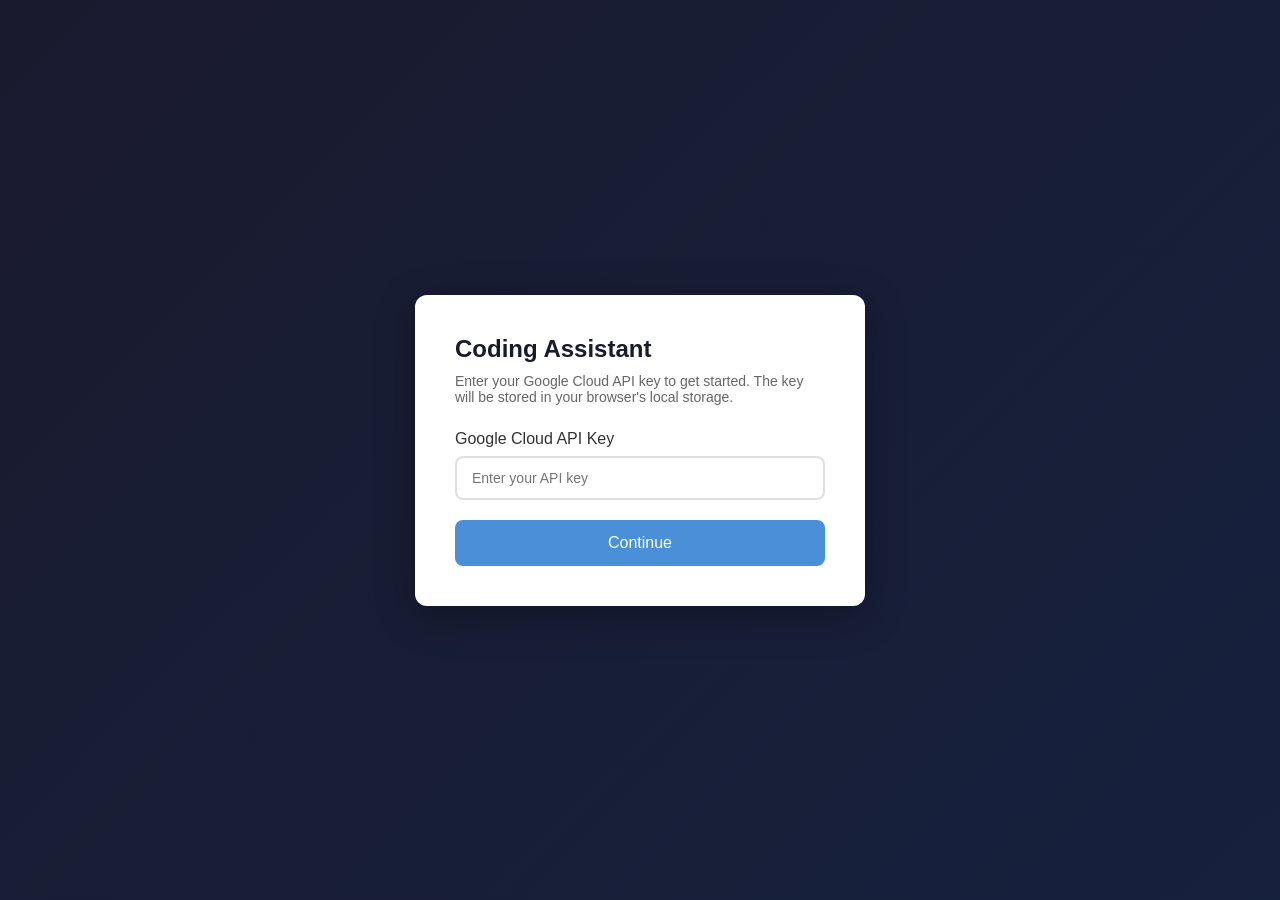
<file: index.html>
<!DOCTYPE html>
<html lang="en">
<head>
  <meta charset="UTF-8">
  <meta name="viewport" content="width=device-width, initial-scale=1.0">
  <title>Coding Assistant - Setup</title>
  <style>
    * {
      box-sizing: border-box;
      margin: 0;
      padding: 0;
    }
    body {
      font-family: -apple-system, BlinkMacSystemFont, 'Segoe UI', Roboto, sans-serif;
      background: linear-gradient(135deg, #1a1a2e 0%, #16213e 100%);
      min-height: 100vh;
      display: flex;
      align-items: center;
      justify-content: center;
    }
    .container {
      background: #fff;
      padding: 40px;
      border-radius: 12px;
      box-shadow: 0 10px 40px rgba(0,0,0,0.3);
      max-width: 450px;
      width: 90%;
    }
    h1 {
      color: #1a1a2e;
      margin-bottom: 10px;
      font-size: 24px;
    }
    p {
      color: #666;
      margin-bottom: 25px;
      font-size: 14px;
    }
    label {
      display: block;
      color: #333;
      font-weight: 500;
      margin-bottom: 8px;
    }
    input[type="password"] {
      width: 100%;
      padding: 12px 15px;
      border: 2px solid #e0e0e0;
      border-radius: 8px;
      font-size: 14px;
      transition: border-color 0.3s;
    }
    input[type="password"]:focus {
      outline: none;
      border-color: #4a90d9;
    }
    button {
      width: 100%;
      padding: 14px;
      background: #4a90d9;
      color: white;
      border: none;
      border-radius: 8px;
      font-size: 16px;
      font-weight: 500;
      cursor: pointer;
      margin-top: 20px;
      transition: background 0.3s;
    }
    button:hover {
      background: #357abd;
    }
    .error {
      color: #d32f2f;
      font-size: 13px;
      margin-top: 10px;
      display: none;
    }
  </style>
</head>
<body>
  <div class="container">
    <h1>Coding Assistant</h1>
    <p>Enter your Google Cloud API key to get started. The key will be stored in your browser's local storage.</p>
    <form id="keyForm">
      <label for="apiKey">Google Cloud API Key</label>
      <input type="password" id="apiKey" name="apiKey" placeholder="Enter your API key" required>
      <div class="error" id="errorMsg">Please enter a valid API key.</div>
      <button type="submit">Continue</button>
    </form>
  </div>
  <script>
    document.getElementById('keyForm').addEventListener('submit', function(e) {
      e.preventDefault();
      const apiKey = document.getElementById('apiKey').value.trim();
      if (apiKey) {
        localStorage.setItem('gcApiKey', apiKey);
        window.location.href = 'main.html';
      } else {
        document.getElementById('errorMsg').style.display = 'block';
      }
    });
    window.addEventListener('load', function() {
      if (localStorage.getItem('gcApiKey')) {
        window.location.href = 'main.html';
      }
    });
  </script>
</body>
</html>
</file>
<file: styles.css>
* {
  box-sizing: border-box;
  margin: 0;
  padding: 0;
}

body {
  font-family: -apple-system, BlinkMacSystemFont, 'Segoe UI', Roboto, sans-serif;
  background: #1a1a2e;
  color: #e0e0e0;
  height: 100vh;
  overflow: hidden;
}

.menu-bar {
  display: flex;
  justify-content: space-between;
  align-items: center;
  background: #16213e;
  border-bottom: 1px solid #333;
  height: 32px;
  padding: 0 10px;
}

.menu-left, .menu-right {
  display: flex;
}

.menu-item {
  position: relative;
}

.menu-label {
  padding: 6px 12px;
  cursor: pointer;
  font-size: 13px;
  border-radius: 4px;
  transition: background 0.2s;
}

.menu-label:hover {
  background: #2a2a4a;
}

.menu-dropdown {
  display: none;
  position: absolute;
  top: 100%;
  left: 0;
  background: #1a1a2e;
  border: 1px solid #333;
  border-radius: 4px;
  min-width: 120px;
  z-index: 100;
  box-shadow: 0 4px 12px rgba(0, 0, 0, 0.3);
}

.menu-item:hover .menu-dropdown {
  display: block;
}

.menu-option {
  padding: 8px 12px;
  font-size: 13px;
  cursor: pointer;
  transition: background 0.2s;
}

.menu-option:hover {
  background: #4a90d9;
}

.app-container {
  display: flex;
  height: calc(100vh - 32px);
}

.left-pane {
  width: 50%;
  display: flex;
  flex-direction: column;
  border-right: 1px solid #333;
}

.right-pane {
  width: 50%;
  display: flex;
  flex-direction: column;
  background: #fff;
}

.code-section {
  flex: 1;
  display: flex;
  flex-direction: column;
  border-bottom: 1px solid #333;
  min-height: 0;
}

.command-section {
  flex: 1;
  display: flex;
  flex-direction: column;
  min-height: 0;
}

.section-header {
  display: flex;
  justify-content: space-between;
  align-items: center;
  padding: 10px 15px;
  background: #16213e;
  border-bottom: 1px solid #333;
}

.section-header h2 {
  font-size: 14px;
  font-weight: 500;
}

.run-btn, .clear-btn {
  padding: 6px 12px;
  border: none;
  border-radius: 4px;
  font-size: 12px;
  cursor: pointer;
  transition: background 0.3s;
}

.run-btn {
  background: #4caf50;
  color: white;
}

.run-btn:hover {
  background: #43a047;
}

.clear-btn {
  background: #555;
  color: #e0e0e0;
}

.clear-btn:hover {
  background: #666;
}

#codeEditor {
  flex: 1;
  background: #1a1a2e;
  color: #e0e0e0;
  border: none;
  padding: 15px;
  font-family: 'Monaco', 'Menlo', 'Ubuntu Mono', monospace;
  font-size: 13px;
  line-height: 1.5;
  resize: none;
  outline: none;
  min-height: 0;
}

#codeEditor::placeholder {
  color: #666;
}

#chatHistory {
  flex: 1;
  overflow-y: auto;
  padding: 15px;
  background: #0f0f1a;
  min-height: 0;
}

.chat-message {
  margin-bottom: 15px;
  padding: 10px 12px;
  border-radius: 8px;
  font-size: 13px;
  line-height: 1.5;
}

.chat-message.user {
  background: #4a90d9;
  color: white;
  margin-left: 20px;
}

.chat-message.assistant {
  background: #2a2a4a;
  color: #e0e0e0;
  margin-right: 20px;
}

.chat-message pre {
  background: #1a1a2e;
  padding: 10px;
  border-radius: 4px;
  overflow-x: auto;
  margin-top: 10px;
  font-family: 'Monaco', 'Menlo', 'Ubuntu Mono', monospace;
  font-size: 12px;
}

.command-input {
  display: flex;
  padding: 10px;
  background: #16213e;
  border-top: 1px solid #333;
  gap: 10px;
}

#commandInput {
  flex: 1;
  background: #1a1a2e;
  color: #e0e0e0;
  border: 1px solid #333;
  border-radius: 6px;
  padding: 10px;
  font-size: 13px;
  font-family: inherit;
  resize: none;
  min-height: 50px;
  max-height: 120px;
  outline: none;
}

#commandInput:focus {
  border-color: #4a90d9;
}

#sendBtn {
  padding: 10px 20px;
  background: #4a90d9;
  color: white;
  border: none;
  border-radius: 6px;
  font-size: 14px;
  cursor: pointer;
  transition: background 0.3s;
  align-self: flex-end;
}

#sendBtn:hover {
  background: #357abd;
}

#sendBtn:disabled {
  background: #555;
  cursor: not-allowed;
}

.right-pane .section-header {
  background: #f5f5f5;
  border-bottom: 1px solid #ddd;
}

.right-pane .section-header h2 {
  color: #333;
}

#preview {
  flex: 1;
  border: none;
  background: #fff;
  min-height: 0;
}

.loading-overlay {
  position: fixed;
  top: 0;
  left: 0;
  right: 0;
  bottom: 0;
  background: rgba(0, 0, 0, 0.7);
  display: none;
  align-items: center;
  justify-content: center;
  flex-direction: column;
  z-index: 1000;
}

.loading-overlay.active {
  display: flex;
}

.spinner {
  width: 40px;
  height: 40px;
  border: 3px solid #333;
  border-top-color: #4a90d9;
  border-radius: 50%;
  animation: spin 1s linear infinite;
}

@keyframes spin {
  to { transform: rotate(360deg); }
}

.loading-overlay p {
  margin-top: 15px;
  color: #e0e0e0;
  font-size: 14px;
}

.dialog-overlay {
  position: fixed;
  top: 0;
  left: 0;
  right: 0;
  bottom: 0;
  background: rgba(0, 0, 0, 0.5);
  display: none;
  align-items: center;
  justify-content: center;
  z-index: 1001;
}

.dialog-overlay.active {
  display: flex;
}

.dialog {
  background: #1a1a2e;
  border: 1px solid #333;
  border-radius: 8px;
  padding: 20px 30px;
  min-width: 250px;
  text-align: center;
  box-shadow: 0 8px 24px rgba(0, 0, 0, 0.4);
}

.dialog h3 {
  margin-bottom: 10px;
  font-size: 16px;
}

.dialog p {
  margin-bottom: 20px;
  color: #b0b0b0;
  font-size: 14px;
}

.dialog-close {
  padding: 8px 24px;
  background: #4a90d9;
  color: white;
  border: none;
  border-radius: 4px;
  font-size: 14px;
  cursor: pointer;
  transition: background 0.3s;
}

.dialog-close:hover {
  background: #357abd;
}
</file>
